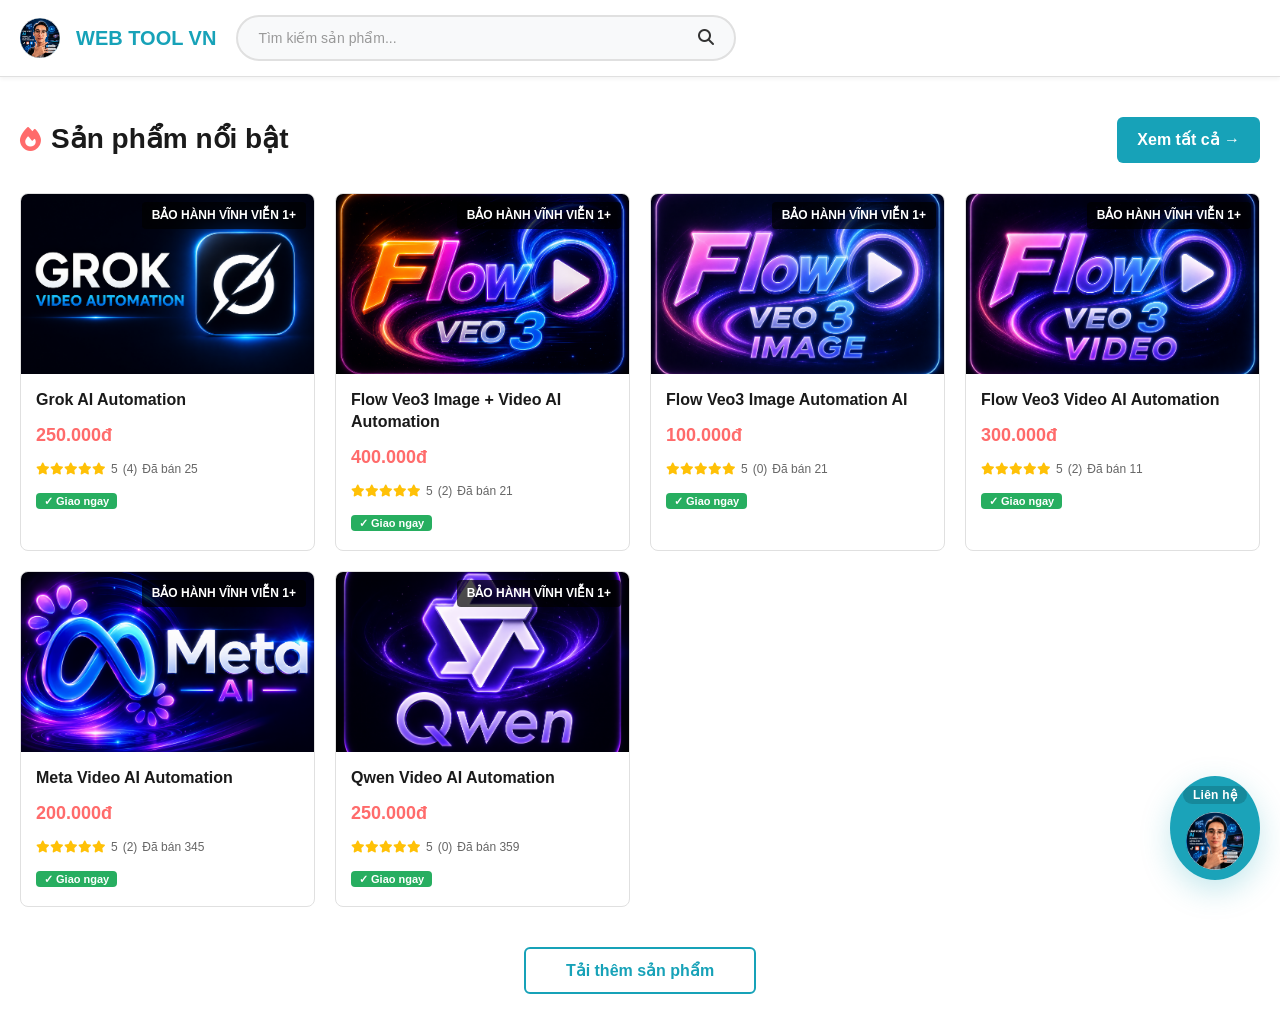
<file: index.html>
<!DOCTYPE html>
<html lang="vi">
<head>
    <meta charset="UTF-8">
    <meta name="viewport" content="width=device-width, initial-scale=1.0">
    <title>KHOKEYVN - Tài Khoản Premium Giá Rẻ</title>
    <link rel="icon" href="images/logo.png" type="image/svg+xml">
    <link rel="stylesheet" href="styles.css">
    <link rel="stylesheet" href="https://cdnjs.cloudflare.com/ajax/libs/font-awesome/6.4.0/css/all.min.css">
</head>
<body>
    <!-- Header -->
    <header class="header">
        <div class="header-container">
            <div class="logo">
                 <img src="images/logo.png" alt="WEBTOOL" class="logo-img">
                <span>WEB TOOL VN</span>
            </div>
            
            <div class="search-bar">
                <input type="text" placeholder="Tìm kiếm sản phẩm...">
                <button class="search-btn">
                    <i class="fas fa-search"></i>
                </button>
            </div>
            
            <div class="header-icons">
                <!-- <button class="icon-btn" title="Giỏ hàng">
                    <i class="fas fa-shopping-cart"></i>
                    <span class="badge">0</span>
                </button>
                <button class="icon-btn" title="Yêu thích">
                    <i class="far fa-heart"></i>
                    <span class="badge">0</span>
                </button>
                <button class="icon-btn" title="Tin nhắn">
                    <i class="far fa-comment"></i>
                    <span class="badge">0</span>
                </button> -->
                <div class="user-profile">
                    <span class="user-name"></span>
                    <span class="user-time"></span>
                </div>
            </div>
        </div>
    </header>

    <!-- Main Content -->
    <main class="main-content">
        <!-- Featured Products Section -->
        <section class="featured-section">
            <div class="section-header">
                <div class="section-title">
                    <i class="fas fa-fire"></i>
                    <h2>Sản phẩm nổi bật</h2>
                </div>
                <p class="section-description">
                </p>
                <a href="#" class="view-all-btn">Xem tất cả →</a>
            </div>

            <!-- Products Grid -->
            <div class="products-grid" id="productsGrid">
                <!-- Products will be loaded here -->
            </div>

            <!-- Load More Button -->
            <div class="load-more-container">
                <button class="load-more-btn">Tải thêm sản phẩm</button>
            </div>
        </section>
    </main>

    <script src="script.js"></script>
    <!-- Contact Widget -->
    <div class="contact-widget" id="contactWidget">
        <div class="contact-options" id="contactOptions">
            <a href="https://www.facebook.com/profile.php?id=61583287299150" target="_blank" rel="noopener" class="contact-option" title="Messenger">
                <img src="images/messenger_icon.png" alt="Messenger">
            </a>
            <a href="https://zalo.me/0358719963" target="_blank" rel="noopener" class="contact-option" title="Zalo">
                <img src="images/zalo_icon.png" alt="Zalo">
            </a>
        </div>
        <button class="contact-toggle" id="contactToggle" aria-label="Liên hệ">
            <span class="contact-label">Liên hệ</span>
            <img src="images/logo.png" alt="Liên hệ">
        </button>
    </div>
</body>
</html>
</file>
<file: styles.css>
/* Global Styles */
* {
    margin: 0;
    padding: 0;
    box-sizing: border-box;
}

:root {
    --primary-color: #17a2b8;
    --secondary-color: #ff6b6b;
    --dark-color: #1a1a1a;
    --light-color: #f8f9fa;
    --border-color: #e0e0e0;
    --text-color: #333;
    --success-color: #27ae60;
}

body {
    font-family: 'Segoe UI', Tahoma, Geneva, Verdana, sans-serif;
    color: var(--text-color);
    background-color: #fff;
    line-height: 1.6;
}

a {
    text-decoration: none;
    color: inherit;
}

/* Header Styles */
.header {
    background-color: #fff;
    border-bottom: 1px solid var(--border-color);
    position: sticky;
    top: 0;
    z-index: 100;
    box-shadow: 0 2px 4px rgba(0, 0, 0, 0.05);
}

.header-container {
    max-width: 1400px;
    margin: 0 auto;
    padding: 15px 20px;
    display: flex;
    align-items: center;
    gap: 20px;
}

.logo {
    display: flex;
    align-items: center;
    gap: 8px;
    font-size: 24px;
    font-weight: bold;
    color: var(--primary-color);
    flex-shrink: 0;
    min-width: 150px;
    transition: transform 0.2s ease;
    transform-origin: center center;
}

.logo:hover {
    transform: scale(1.2);
}

.logo i {
    font-size: 28px;
    color: var(--primary-color);
}

.logo span {
    font-size: 20px;
}

.search-bar {
    flex: 1;
    display: flex;
    background-color: var(--light-color);
    border-radius: 25px;
    overflow: hidden;
    border: 2px solid var(--border-color);
    transition: border-color 0.3s ease;
    max-width: 500px;
}

.search-bar:focus-within {
    border-color: var(--primary-color);
}

.search-bar input {
    flex: 1;
    border: none;
    background: transparent;
    padding: 12px 20px;
    outline: none;
    font-size: 14px;
}

.search-bar input::placeholder {
    color: #999;
}

.search-btn {
    background: none;
    border: none;
    padding: 12px 20px;
    cursor: pointer;
    color: var(--text-color);
    font-size: 16px;
    transition: color 0.3s ease;
}

.search-btn:hover {
    color: var(--primary-color);
}

.header-icons {
    display: flex;
    align-items: center;
    gap: 15px;
}

.icon-btn {
    background: none;
    border: none;
    cursor: pointer;
    font-size: 20px;
    color: var(--text-color);
    position: relative;
    transition: color 0.3s ease;
    padding: 8px;
}

.icon-btn:hover {
    color: var(--primary-color);
}

.badge {
    position: absolute;
    top: 0;
    right: 0;
    background-color: var(--secondary-color);
    color: white;
    border-radius: 50%;
    width: 18px;
    height: 18px;
    display: flex;
    align-items: center;
    justify-content: center;
    font-size: 10px;
    font-weight: bold;
}

.user-profile {
    display: flex;
    align-items: center;
    gap: 8px;
    padding: 0 15px;
    border-left: 1px solid var(--border-color);
}

.user-avatar {
    width: 40px;
    height: 40px;
    border-radius: 50%;
    object-fit: cover;
}

.user-name {
    font-weight: 600;
    font-size: 14px;
}

.user-time {
    color: #999;
    font-size: 12px;
}

/* Main Content */
.main-content {
    max-width: 1400px;
    margin: 0 auto;
    padding: 40px 20px;
}

/* Featured Section */
.featured-section {
    width: 100%;
}

.section-header {
    display: flex;
    justify-content: space-between;
    align-items: flex-start;
    gap: 20px;
    margin-bottom: 30px;
    flex-wrap: wrap;
}

.section-title {
    display: flex;
    align-items: center;
    gap: 10px;
}

.section-title i {
    color: var(--secondary-color);
    font-size: 24px;
}

.section-title h2 {
    font-size: 28px;
    font-weight: 700;
    color: var(--dark-color);
}

.section-description {
    flex: 1;
    color: #666;
    font-size: 14px;
    min-width: 300px;
}

.view-all-btn {
    background-color: var(--primary-color);
    color: white;
    padding: 10px 20px;
    border-radius: 6px;
    font-weight: 600;
    transition: background-color 0.3s ease;
    white-space: nowrap;
}

.view-all-btn:hover {
    background-color: #138496;
}

/* Products Grid */
.products-grid {
    display: grid;
    grid-template-columns: repeat(auto-fill, minmax(250px, 1fr));
    gap: 20px;
    margin-bottom: 40px;
}

.product-card {
    background: white;
    border: 1px solid var(--border-color);
    border-radius: 8px;
    overflow: hidden;
    transition: transform 0.3s ease, box-shadow 0.3s ease;
    cursor: pointer;
}

.product-card:hover {
    transform: translateY(-5px);
    box-shadow: 0 8px 20px rgba(0, 0, 0, 0.12);
}

.product-image {
    width: 100%;
    height: 180px;
    background: linear-gradient(135deg, #667eea 0%, #764ba2 100%);
    display: flex;
    align-items: center;
    justify-content: center;
    color: white;
    font-size: 40px;
    font-weight: bold;
    overflow: hidden;
    position: relative;
}

.product-image img {
    width: 100%;
    height: 100%;
    object-fit: cover;
}

.product-info {
    padding: 15px;
}

.product-name {
    font-size: 16px;
    font-weight: 600;
    color: var(--dark-color);
    margin-bottom: 10px;
    line-height: 1.4;
}

.product-price {
    color: var(--secondary-color);
    font-size: 18px;
    font-weight: 700;
    margin-bottom: 10px;
}

.product-footer {
    display: flex;
    justify-content: space-between;
    align-items: center;
    font-size: 12px;
    color: #666;
}

.product-rating {
    display: flex;
    align-items: center;
    gap: 5px;
}

.stars {
    color: #ffc107;
}

.product-status {
    background-color: var(--success-color);
    color: white;
    padding: 2px 8px;
    border-radius: 4px;
    font-size: 11px;
    font-weight: 600;
}

.product-badge {
    position: absolute;
    top: 8px;
    right: 8px;
    background-color: rgba(0, 0, 0, 0.7);
    color: white;
    padding: 4px 10px;
    border-radius: 4px;
    font-size: 12px;
}

/* Load More Button */
.load-more-container {
    display: flex;
    justify-content: center;
    margin-top: 30px;
}

.load-more-btn {
    background-color: white;
    color: var(--primary-color);
    border: 2px solid var(--primary-color);
    padding: 12px 40px;
    border-radius: 6px;
    font-size: 16px;
    font-weight: 600;
    cursor: pointer;
    transition: all 0.3s ease;
}

.load-more-btn:hover {
    background-color: var(--primary-color);
    color: white;
}

/* Breadcrumb */
.breadcrumb {
    background-color: var(--light-color);
    border-bottom: 1px solid var(--border-color);
    padding: 12px 20px;
}

.breadcrumb-container {
    max-width: 1400px;
    margin: 0 auto;
    font-size: 14px;
    color: #666;
    display: flex;
    align-items: center;
    gap: 10px;
}

.breadcrumb-container a {
    color: var(--primary-color);
    transition: color 0.3s ease;
}

.breadcrumb-container a:hover {
    color: #138496;
}

.breadcrumb-container i {
    font-size: 12px;
}

/* Product Detail Page */
.product-detail-page {
    padding: 40px 20px;
}

.logo-img {
  width: 40px;
  height: 40px;
  object-fit: cover;
  border-radius: 50%; /* hoặc 0 nếu muốn vuông */
  display: inline-block;
  vertical-align: middle;
}
.logo span { margin-left: 8px; vertical-align: middle; }

.product-detail-container {
    display: grid;
    grid-template-columns: 1fr 1fr;
    gap: 40px;
    margin-bottom: 60px;
    background: white;
    padding: 30px;
    border-radius: 8px;
    box-shadow: 0 2px 8px rgba(0, 0, 0, 0.05);
    align-items: start;
}

/* Product Detail Image */
.product-detail-image {
    display: flex;
    flex-direction: column;
    align-items: center;
    justify-content: center;
}

.main-image {
    width: 100%;
    height: 400px;
    border-radius: 8px;
    overflow: hidden;
    box-shadow: 0 4px 12px rgba(0, 0, 0, 0.1);
    margin-bottom: 20px;
}

.main-image img {
    width: 100%;
    height: 100%;
    object-fit: cover;
    display: none;
}

.main-image.has-image img {
    display: block;
}

/* Purchase Buttons */
.purchase-buttons {
    display: flex;
    gap: 12px;
    width: 100%;
}

.btn-purchase {
    flex: 1;
    padding: 14px 20px;
    border: none;
    border-radius: 6px;
    font-size: 15px;
    font-weight: 600;
    cursor: pointer;
    transition: all 0.3s ease;
    display: flex;
    align-items: center;
    justify-content: center;
    gap: 8px;
}

.btn-purchase-primary {
    background-color: var(--secondary-color);
    color: white;
}

.btn-purchase-primary:hover {
    background-color: #ff5252;
    box-shadow: 0 4px 12px rgba(255, 107, 107, 0.3);
}

.btn-purchase-secondary {
    background-color: var(--primary-color);
    color: white;
}

.btn-purchase-secondary:hover {
    background-color: #138496;
    box-shadow: 0 4px 12px rgba(23, 162, 184, 0.3);
}

/* Product Detail Description */
.product-detail-description {
    padding: 0;
}

.product-detail-name {
    font-size: 28px;
    font-weight: 700;
    color: var(--dark-color);
    margin-bottom: 15px;
    line-height: 1.3;
}

.product-detail-rating {
    display: flex;
    align-items: center;
    gap: 10px;
    margin-bottom: 20px;
    padding-bottom: 20px;
    border-bottom: 1px solid var(--border-color);
}

.rating-stars {
    color: #ffc107;
    font-size: 18px;
}

.rating-number {
    font-weight: 700;
    color: var(--dark-color);
}

.rating-reviews,
.rating-buyers {
    color: #666;
    font-size: 14px;
}

.product-detail-price {
    margin-bottom: 25px;
}

.price-text {
    font-size: 28px;
    font-weight: 700;
    color: var(--secondary-color);
}

.description-content {
    position: relative;
}

.description-content h3 {
    font-size: 18px;
    font-weight: 700;
    color: var(--dark-color);
    margin-bottom: 15px;
    margin-top: 20px;
}

.description-content h3:first-child {
    margin-top: 0;
}

.description-content h4 {
    font-size: 15px;
    font-weight: 600;
    color: var(--dark-color);
    margin: 15px 0 10px;
}

.description-content p {
    color: #666;
    line-height: 1.6;
    margin-bottom: 15px;
}

.description-content ul,
.description-content ol {
    margin-left: 20px;
    margin-bottom: 15px;
    color: #666;
    line-height: 1.8;
}

.description-content li {
    margin-bottom: 8px;
}

.video-link {
    display: inline-block;
    color: white;
    background: linear-gradient(135deg, #ff6b6b, #ffca28);
    padding: 10px 18px;
    border-radius: 30px;
    border: 2px solid rgba(255, 255, 255, 0.9);
    font-weight: 700;
    box-shadow: 0 0 12px rgba(255, 106, 106, 0.5), 0 0 0 2px rgba(255, 255, 255, 0.55);
    animation: pulse-link 1.8s ease-in-out infinite;
    transition: transform 0.2s ease, box-shadow 0.2s ease;
}

.video-link:hover {
    transform: scale(1.05);
    box-shadow: 0 0 18px rgba(255, 106, 106, 0.8), 0 0 0 3px rgba(255, 255, 255, 0.7);
}

@keyframes pulse-link {
    0%, 100% {
        box-shadow: 0 0 12px rgba(255, 106, 106, 0.5), 0 0 0 2px rgba(255, 255, 255, 0.55);
    }
    50% {
        box-shadow: 0 0 22px rgba(255, 106, 106, 0.9), 0 0 0 4px rgba(255, 255, 255, 0.8);
    }
}

/* Details Table */
.details-table {
    width: 100%;
    border-collapse: collapse;
    margin-bottom: 25px;
}

.details-table tr {
    border-bottom: 1px solid var(--border-color);
}

.details-table td {
    padding: 12px;
    color: #666;
}

.details-table .label {
    font-weight: 600;
    color: var(--dark-color);
    width: 30%;
}

/* Phone Input Section */
.phone-input-section {
    padding: 20px;
    background-color: #f0f8ff;
    border-radius: 8px;
    border-left: 4px solid var(--primary-color);
    margin-top: 20px;
}

.phone-input-section h4 {
    font-size: 15px;
    font-weight: 700;
    color: var(--dark-color);
    margin-bottom: 5px;
}

.section-hint {
    color: #666;
    font-size: 13px;
    margin-bottom: 15px;
}

.phone-input-group {
    display: flex;
    gap: 10px;
}

.phone-input {
    flex: 1;
    padding: 12px 15px;
    border: 2px solid var(--border-color);
    border-radius: 6px;
    font-size: 14px;
    transition: border-color 0.3s ease;
}

.phone-input:focus {
    outline: none;
    border-color: var(--primary-color);
    box-shadow: 0 0 0 3px rgba(23, 162, 184, 0.1);
}

.btn-submit-phone {
    padding: 12px 25px;
    background-color: var(--primary-color);
    color: white;
    border: none;
    border-radius: 6px;
    font-weight: 600;
    cursor: pointer;
    transition: all 0.3s ease;
    white-space: nowrap;
}

.btn-submit-phone:hover {
    background-color: #138496;
    box-shadow: 0 4px 12px rgba(23, 162, 184, 0.3);
}

/* Payment Modal */
.payment-modal {
    display: none;
    position: fixed;
    top: 0;
    left: 0;
    right: 0;
    bottom: 0;
    background-color: rgba(0, 0, 0, 0.7);
    z-index: 1000;
    align-items: center;
    justify-content: center;
    padding: 20px;
}

.payment-modal.active {
    display: flex;
}

.modal-content {
    background: white;
    border-radius: 12px;
    max-width: 500px;
    width: 100%;
    max-height: 90vh;
    overflow-y: auto;
    position: relative;
    box-shadow: 0 10px 40px rgba(0, 0, 0, 0.3);
}

.modal-close {
    position: absolute;
    top: 15px;
    right: 15px;
    background: none;
    border: none;
    font-size: 24px;
    cursor: pointer;
    color: #666;
    transition: color 0.3s ease;
    z-index: 10;
}

.modal-close:hover {
    color: var(--dark-color);
}

.modal-header {
    padding: 25px 25px 15px;
    border-bottom: 1px solid var(--border-color);
}

.modal-header h2 {
    font-size: 22px;
    font-weight: 700;
    color: var(--dark-color);
    margin: 0;
}

.modal-body {
    padding: 25px;
}

.qr-container {
    text-align: center;
    margin-bottom: 25px;
}

.qr-image {
    width: 280px;
    height: 280px;
    border-radius: 8px;
    border: 2px solid var(--border-color);
    background-color: #f9f9f9;
}

.payment-instruction {
    text-align: left;
}

.instruction-title {
    display: flex;
    align-items: center;
    gap: 8px;
    font-size: 16px;
    font-weight: 700;
    color: var(--dark-color);
    margin-bottom: 15px;
}

.instruction-title i {
    color: var(--primary-color);
    font-size: 18px;
}

.instruction-list {
    list-style: none;
    margin: 0 0 15px;
    padding: 0;
}

.instruction-list li {
    padding: 10px 0;
    padding-left: 30px;
    position: relative;
    color: #666;
    font-size: 14px;
    line-height: 1.6;
}

.instruction-list li:before {
    content: '✓';
    position: absolute;
    left: 0;
    top: 10px;
    color: var(--success-color);
    font-weight: bold;
    font-size: 16px;
}

.instruction-list strong {
    color: var(--dark-color);
    font-weight: 600;
}

.payment-warning {
    display: flex;
    align-items: flex-start;
    gap: 10px;
    background-color: #fff3cd;
    border-left: 4px solid #ffc107;
    padding: 12px;
    border-radius: 6px;
    font-size: 13px;
    color: #856404;
}

.payment-warning i {
    color: #ffc107;
    font-size: 16px;
    flex-shrink: 0;
    margin-top: 2px;
}

/* Related Products Section */
.related-products-section {
    background: white;
    padding: 30px;
    border-radius: 8px;
    box-shadow: 0 2px 8px rgba(0, 0, 0, 0.05);
}

.related-products-section h2 {
    font-size: 24px;
    font-weight: 700;
    color: var(--dark-color);
    margin-bottom: 25px;
}

/* Footer */
.footer {
    background-color: var(--dark-color);
    color: white;
    padding: 30px 20px;
    text-align: center;
    margin-top: 60px;
}

.footer-content {
    max-width: 1400px;
    margin: 0 auto;
}

.footer-content p {
    font-size: 14px;
    opacity: 0.8;
}

/* Responsive Design */
@media (max-width: 1200px) {
    .products-grid {
        grid-template-columns: repeat(auto-fill, minmax(200px, 1fr));
    }

    .section-header {
        flex-direction: column;
        align-items: flex-start;
    }

    .view-all-btn {
        align-self: flex-start;
    }

    .product-detail-container {
        grid-template-columns: 1fr;
    }
}

@media (max-width: 768px) {
    .header-container {
        flex-wrap: wrap;
        gap: 15px;
        padding: 10px 15px;
    }

    .logo {
        min-width: auto;
    }

    .search-bar {
        max-width: 100%;
        order: 3;
        flex-basis: 100%;
    }

    .header-icons {
        gap: 10px;
        order: 2;
    }

    .user-profile {
        display: none;
    }

    .section-title h2 {
        font-size: 22px;
    }

    .section-description {
        font-size: 13px;
        min-width: 100%;
    }

    .products-grid {
        grid-template-columns: repeat(auto-fill, minmax(150px, 1fr));
        gap: 15px;
    }

    .product-image {
        height: 140px;
        font-size: 30px;
    }

    .product-name {
        font-size: 14px;
    }

    .product-price {
        font-size: 16px;
    }

    .main-content {
        padding: 20px 15px;
    }

    .featured-section {
        width: 100%;
    }

    .section-header {
        margin-bottom: 20px;
    }

    .product-detail-container {
        grid-template-columns: 1fr;
        padding: 20px;
        gap: 25px;
    }

    .product-detail-image {
        margin-bottom: 0;
    }

    .main-image {
        height: 300px;
    }

    .purchase-buttons {
        gap: 10px;
    }

    .btn-purchase {
        font-size: 14px;
        padding: 12px 15px;
    }

    .product-detail-description {
        padding: 0;
    }

    .product-detail-name {
        font-size: 22px;
    }

    .related-products-section {
        padding: 20px;
    }

    .related-products-section h2 {
        font-size: 20px;
    }

    .modal-content {
        max-width: 90%;
    }

    .qr-image {
        width: 200px;
        height: 200px;
    }
}

@media (max-width: 480px) {
    .header-container {
        gap: 10px;
        padding: 8px 10px;
    }

    .logo {
        font-size: 18px;
    }

    .logo i {
        font-size: 20px;
    }

    .logo span {
        font-size: 16px;
    }

    .search-bar {
        order: 3;
        flex-basis: 100%;
        font-size: 14px;
    }

    .search-bar input {
        padding: 10px 15px;
        font-size: 14px;
    }

    .header-icons {
        gap: 8px;
    }

    .icon-btn {
        font-size: 18px;
        padding: 5px;
    }

    .badge {
        width: 16px;
        height: 16px;
        font-size: 9px;
    }

    .products-grid {
        grid-template-columns: repeat(2, 1fr);
        gap: 10px;
    }

    .product-image {
        height: 120px;
        font-size: 24px;
    }

    .product-info {
        padding: 10px;
    }

    .product-name {
        font-size: 12px;
        margin-bottom: 8px;
    }

    .product-price {
        font-size: 14px;
        margin-bottom: 8px;
    }

    .product-footer {
        font-size: 10px;
    }

    .section-title h2 {
        font-size: 18px;
    }

    .view-all-btn {
        font-size: 12px;
        padding: 8px 15px;
    }

    .main-content {
        padding: 15px 10px;
    }

    .section-header {
        margin-bottom: 15px;
    }

    .product-detail-page {
        padding: 15px 10px;
    }

    .product-detail-container {
        padding: 15px;
        gap: 15px;
    }

    .main-image {
        height: 250px;
        margin-bottom: 15px;
    }

    .purchase-buttons {
        gap: 8px;
        flex-direction: column;
    }

    .btn-purchase {
        font-size: 13px;
        padding: 11px 12px;
    }

    .product-detail-name {
        font-size: 18px;
    }

    .product-detail-rating {
        font-size: 13px;
    }

    .price-text {
        font-size: 22px;
    }

    .description-content h3 {
        font-size: 16px;
    }

    .description-content h4 {
        font-size: 14px;
    }

    .description-content p,
    .description-content ul,
    .description-content ol {
        font-size: 13px;
    }

    .details-table {
        font-size: 12px;
    }

    .details-table td {
        padding: 6px;
    }

    .related-products-section {
        padding: 15px;
    }

    .related-products-section h2 {
        font-size: 16px;
    }

    .modal-content {
        max-width: 95%;
        border-radius: 8px;
    }

    .modal-header {
        padding: 15px;
    }

    .modal-header h2 {
        font-size: 18px;
    }

    .modal-close {
        top: 10px;
        right: 10px;
        font-size: 20px;
    }

    .modal-body {
        padding: 15px;
    }

    .qr-image {
        width: 180px;
        height: 180px;
    }

    .qr-container {
        margin-bottom: 15px;
    }

    .instruction-title {
        font-size: 14px;
    }

    .instruction-list li {
        font-size: 13px;
        padding: 8px 0;
        padding-left: 25px;
    }

    .instruction-list li:before {
        top: 8px;
        font-size: 14px;
    }

    .payment-warning {
        font-size: 11px;
        padding: 8px;
    }

    .payment-warning i {
        font-size: 14px;
    }
}

/* Contact Widget (bottom-right floating) */
.contact-widget {
    position: fixed;
    right: 20px;
    bottom: 20px;
    z-index: 1200;
    display: flex;
    align-items: flex-end;
    width: auto;
    height: auto;
    pointer-events: none;
}

.contact-toggle {
    width: 90px;
    min-height: 90px;
    border-radius: 50%;
    border: none;
    background: rgba(23, 162, 184, 0.98);
    padding: 10px 8px 10px;
    cursor: pointer;
    box-shadow: 0 10px 30px rgba(23, 162, 184, 0.25);
    display: flex;
    flex-direction: column;
    align-items: center;
    justify-content: center;
    pointer-events: auto;
    transition: transform 0.2s ease, background 0.2s ease, box-shadow 0.2s ease;
    position: relative;
}

.contact-toggle:hover {
    background: #17a2b8;
    box-shadow: 0 10px 32px rgba(23, 162, 184, 0.4);
}

.contact-toggle img {
    width: 58px;
    height: 58px;
    display: block;
    border-radius: 50%;
}

.contact-label {
    font-size: 12px;
    font-weight: 700;
    color: white;
    background: rgba(0, 0, 0, 0.16);
    padding: 2px 10px;
    border-radius: 999px;
    margin-bottom: 8px;
    letter-spacing: 0.02em;
    text-transform: none;
    line-height: 1.2;
}

.contact-toggle:hover {
    transform: translateY(-3px);
}

.contact-options {
    position: absolute;
    bottom: 88px;
    right: 0;
    display: flex;
    flex-direction: column;
    gap: 10px;
    opacity: 0;
    visibility: hidden;
    transform: translateY(10px);
    transition: opacity 0.2s ease, transform 0.2s ease, visibility 0.2s ease;
    pointer-events: none;
}

.contact-widget.open .contact-options {
    opacity: 1;
    visibility: visible;
    transform: translateY(0);
    pointer-events: auto;
}

.contact-option img {
    width: 54px;
    height: 54px;
    border-radius: 50%;
    box-shadow: 0 8px 22px rgba(0,0,0,0.16);
    transition: transform 0.15s ease, box-shadow 0.15s ease;
}

.contact-option:hover img {
    transform: translateY(-4px);
}

/* subtle pulse on toggle */
@keyframes cw-pulse {
    0% { transform: scale(1); }
    50% { transform: scale(1.06); }
    100% { transform: scale(1); }
}
.contact-toggle img { animation: cw-pulse 2.5s ease-in-out infinite; }
</file>
